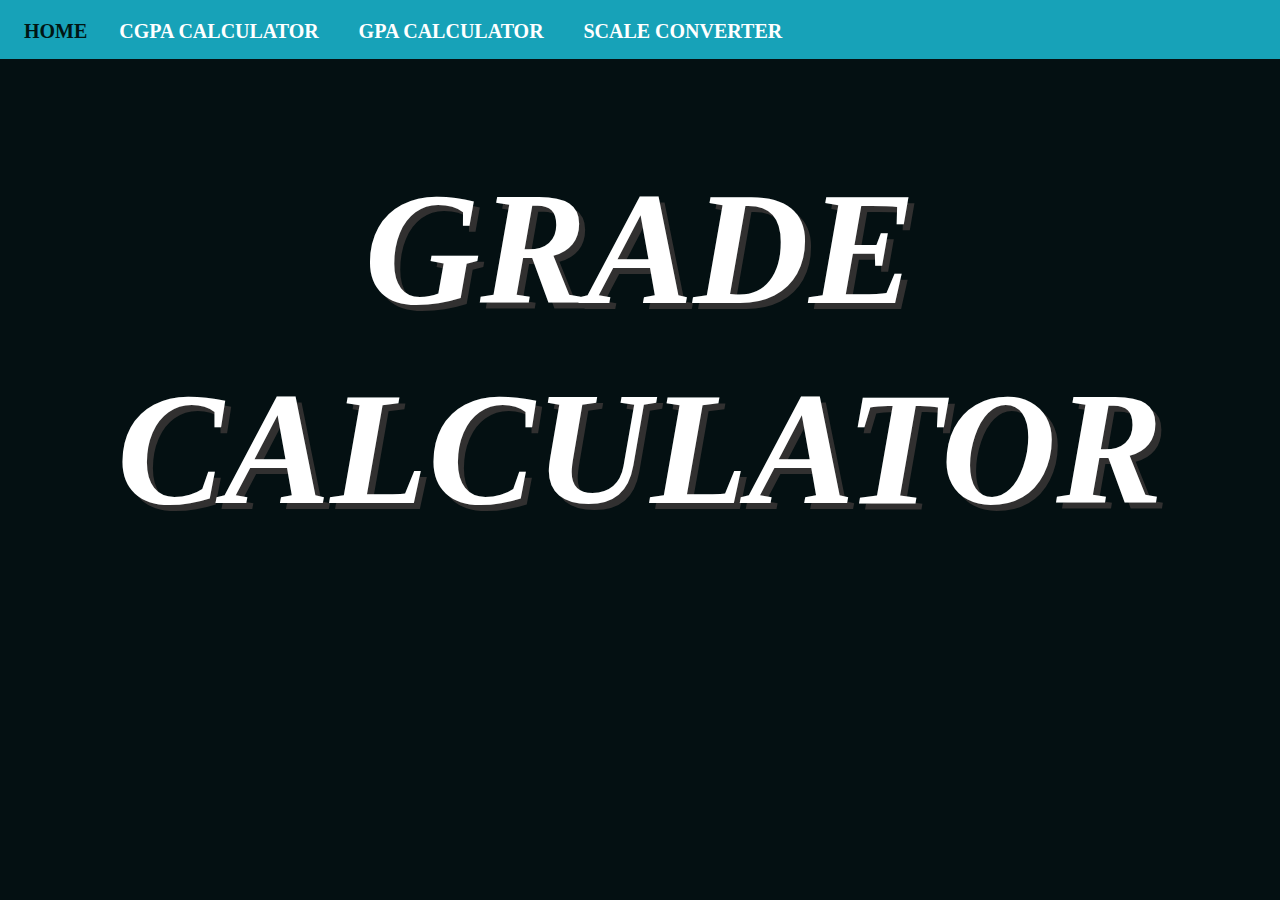
<file: index.html>
<!DOCTYPE html>
<html>

<head>
  <meta charset="UTF-8">
  <meta name="viewport" content="width=device-width, initial-scale=1.0">
  <meta name="google-adsense-account" content="ca-pub-3995696740758611">
  <title>Grade Calculator</title>

  <script src="https://ajax.googleapis.com/ajax/libs/jquery/3.3.1/jquery.min.js"></script>
  <link href="https://cdn.jsdelivr.net/npm/bootstrap@4.5.2/dist/css/bootstrap.min.css" rel="stylesheet">
  <script src="https://cdn.jsdelivr.net/npm/bootstrap@4.5.2/dist/js/bootstrap.bundle.min.js"></script>
  <link rel="stylesheet" type="text/css" href="external.css">
  <script src="external.js"></script>


  <!-- <script>
    $(document).ready(function () {
      $("div.effects").fadeIn(0);
    });
    $(document).ready(function () {
      $("div.effect2").fadeIn(0);
    });
  </script> -->

  <style>
    /* GPA Calculator Heading */
    .header {
      font-size: 160px;
      text-transform: capitalize;
      font-variant: small-caps;
      font-family: "Verdana";
      text-align: center;
      font-style: oblique;
      color: white;
      font-weight: 900;
      text-shadow: 6px 6px rgb(49, 48, 48);
      line-height: 200px;
      margin: 10vh;
    }


    /* Unordered list for Login and signup  */
    ul.first {
      list-style-type: none;
      margin: 0;
      padding: 0;
      overflow: hidden;
      background-color: #333;
      position: -webkit-sticky;
      /* Safari */
      position: sticky;
      top: 0;
      width: 100%;
    }


    /* Unordered list in div class = "Index"  */
    ul.second {
      list-style-type: none;
      margin: 0px;
      padding: 0px;
      align-items: center;
    }

    /* Index for DIV Tag */
    div.index {
      padding: 10vh;
      margin: 20vh 35vh;
      background-color: rgb(190, 216, 186);
      border: 1px solid white;
      border-radius: 50px;
      min-width: 300px;
      align-items: center;

      /* box-shadow:10px 10px rgba(208, 219, 255, 0.83); */
    }

    a.index:hover {
      color: black;
      border-radius: 40px;
    }

    a.index {
      display: block;
      border: 2px solid black;
      margin: 40px;
      text-align: center;
      text-decoration: none;
      border-radius: 20px;
      padding: 30px 70px;
      overflow: hidden;
      font-weight: 900;
      background-color: rgb(190, 216, 186);
      color: white;
      min-height: 25px;
      min-width: 200px;

    }
  </style>

  <link rel="apple-touch-icon" sizes="180x180" href="/apple-touch-icon.png">
  <link rel="icon" type="image/png" sizes="32x32" href="/favicon-32x32.png">
  <link rel="icon" type="image/png" sizes="16x16" href="/favicon-16x16.png">
  <link rel="manifest" href="/site.webmanifest">

  <!-- Google tag (gtag.js) -->
  <script async src="https://www.googletagmanager.com/gtag/js?id=G-PCPWX70EK5"></script>
  <script>
    window.dataLayer = window.dataLayer || [];
    function gtag() { dataLayer.push(arguments); }
    gtag('js', new Date());

    gtag('config', 'G-PCPWX70EK5');
  </script>
</head>

<body>
  <div class="desktop-only">
    <div class="effect2">
      <nav class="navbar sticky-top navbar-expand-sm bg-info">
        <ul class="navbar-nav mr-auto">
          <li class="nav-item">
            <a class="navbar-brand nav-link" href="./" id="active">
              Home
            </a>
          </li>
          <li class="nav-item">
            <a class="navbar-brand nav-link" href="./cgpa">
              CGPA Calculator
            </a>
            <a class="navbar-brand nav-link" href="./gpa">
              GPA Calculator
            </a>
            <a class="navbar-brand nav-link" href="./converter">
              Scale Converter
            </a>
          </li>
        </ul>
      </nav>
    </div>
    <div class="effects">
      <div class="header">
        <p>GRADE<br>CALCULATOR</p>
      </div>
    </div>
  </div>

  <div class="mobile-only">
    <nav class="navbar sticky-top navbar-expand-sm bg-info">
      <a class="navbar-brand" href="#" style="color:black">Menu</a>
      <button class="navbar-toggler custom-toggler" type="button" data-toggle="collapse" data-target="#navbarNav"
        aria-controls="navbarNav" aria-expanded="false" aria-label="Toggle navigation">
        <span class="navbar-toggler-icon">
          <span class="icon-bar"></span>
          <span class="icon-bar"></span>
          <span class="icon-bar"></span>
        </span>
      </button>
      <div class="collapse navbar-collapse" id="navbarNav">
        <ul class="navbar-nav mr-auto">
          <li class="nav-item">
            <a class="nav-link" href="./">Home</a>
          </li>
          <li class="nav-item">
            <a class="nav-link" href="./cgpa.html">CGPA Calculator</a>
          </li>
          <li class="nav-item">
            <a class="nav-link" href="./gpa.html">GPA Calculator</a>
          </li>
          <li class="nav-item">
            <a class="nav-link" href="./converter.html">Scale Converter</a>
          </li>
        </ul>
      </div>
    </nav>
    <div class="container d-flex justify-content-center align-items-center">
      <h1>Grade Calculator</h1>
    </div>
    <button class="scroll-to-top-button" onclick="scrollToTop()" id="scrollToTopBtn">
      <svg class="scroll-to-top-icon" viewBox="0 0 384 512">
        <path
          d="M214.6 41.4c-12.5-12.5-32.8-12.5-45.3 0l-160 160c-12.5 12.5-12.5 32.8 0 45.3s32.8 12.5 45.3 0L160 141.2V448c0 17.7 14.3 32 32 32s32-14.3 32-32V141.2L329.4 246.6c12.5 12.5 32.8 12.5 45.3 0s12.5-32.8 0-45.3l-160-160z">
        </path>
      </svg>
    </button>
  </div>
</body>

</html>
</file>
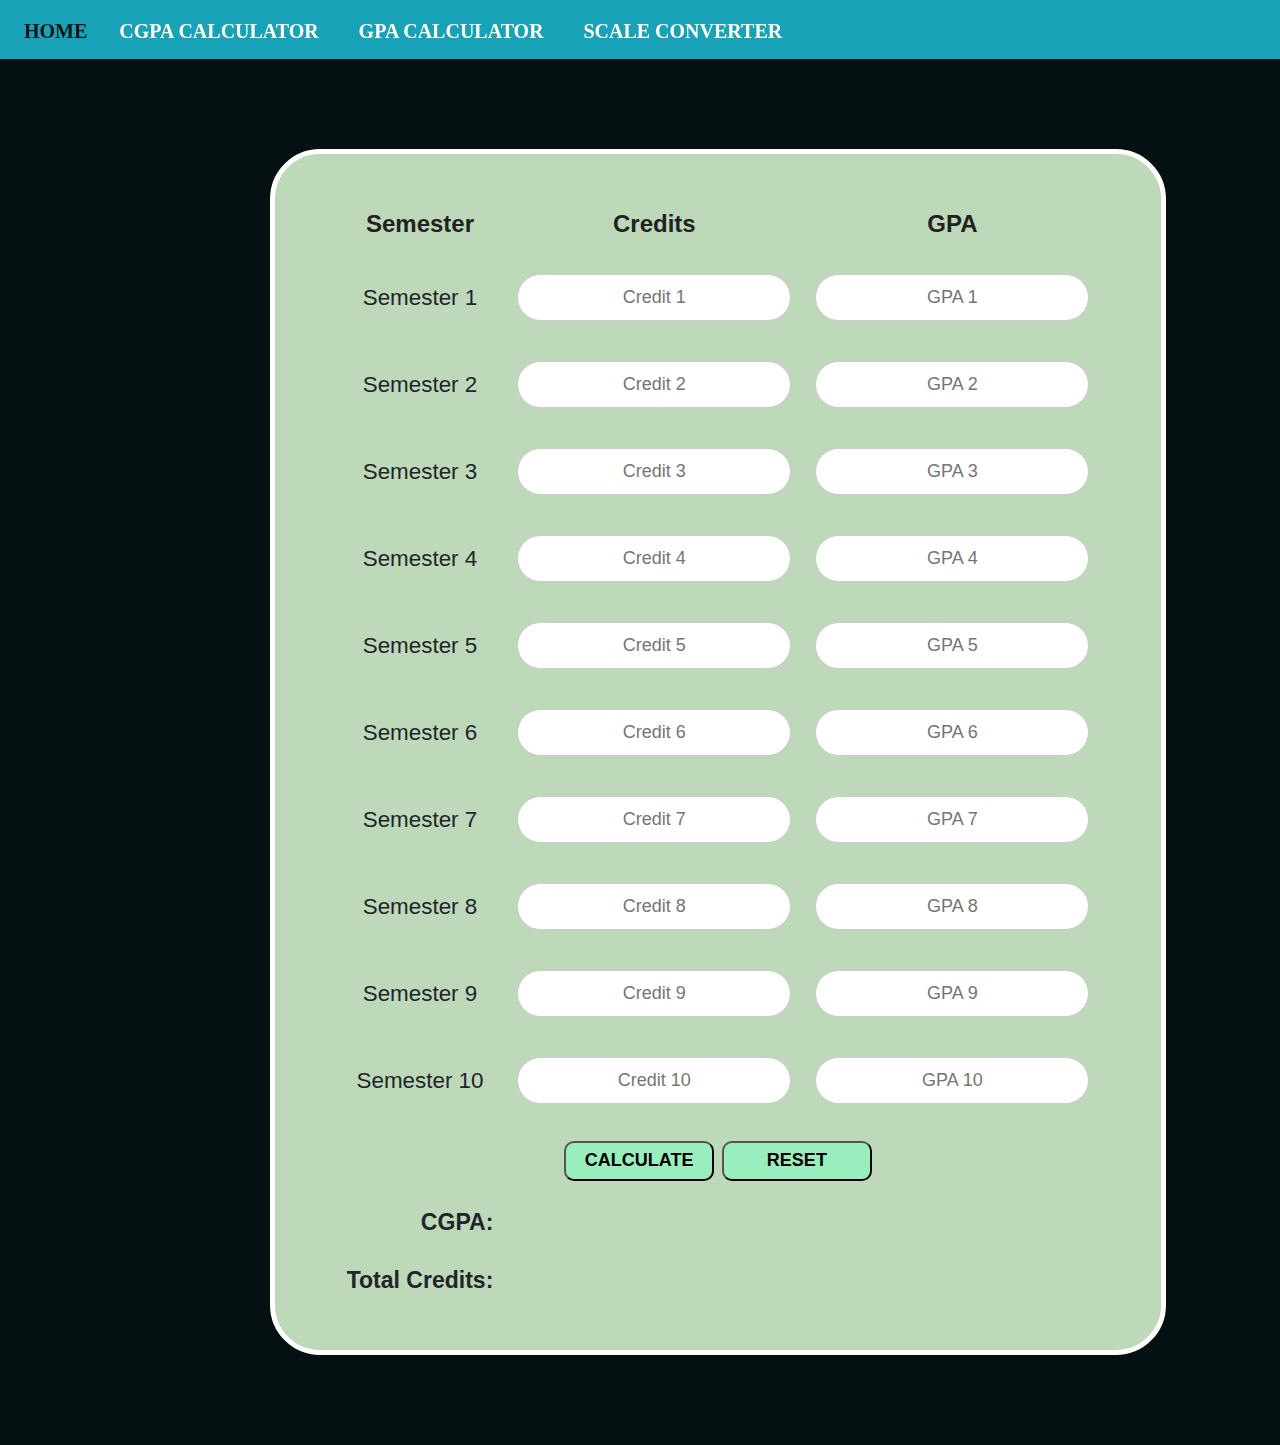
<file: cgpa.html>
<!DOCTYPE html>
<html>
  <head>
    <meta charset="UTF-8" />
    <meta name="viewport" content="width=device-width, initial-scale=1.0" />
    <title>CGPA Calculator</title>
    <script src="cgpa.js"></script>
    <script src="https://ajax.googleapis.com/ajax/libs/jquery/3.3.1/jquery.min.js"></script>

    <link
      href="https://cdn.jsdelivr.net/npm/bootstrap@4.5.2/dist/css/bootstrap.min.css"
      rel="stylesheet"
    />
    <script src="https://cdn.jsdelivr.net/npm/bootstrap@4.5.2/dist/js/bootstrap.bundle.min.js"></script>
    <link rel="stylesheet" type="text/css" href="external.css" />

    <script>
      function gpaCalculator() {}
    </script>
    <script>
      $(document).ready(function () {
        $("div.table").fadeIn(2500);
      });
    </script>

    <style>
      input[type="number"]::-webkit-inner-spin-button,
      input[type="number"]::-webkit-outer-spin-button {
        -webkit-appearance: none;
        margin: 0;
      }

      /* Firefox */
      input[type="number"] {
        -moz-appearance: textfield;
      }

      /* #append strong {
      font-size: 90%;
    } */

      /* Table Border and background */
      div.table {
        display: flex;
        justify-content: center;
        border: 5px solid white;
        border-radius: 50px;
        padding: 40px;
        margin: 10vh 30vh;
        /* Center the div horizontally */
        overflow: hidden;
        text-align: center;
        align-items: center;
        background-color: rgb(190, 216, 186);
        width: 70%;
      }

      /* Text Boxes CSS */
      input[type="number"] {
        width: 100%;
        padding: 9px 20px;
        margin: 8px 0;
        display: inline-block;
        border: 1px solid #ccc;
        box-sizing: border-box;
        font-size: large;
        border-radius: 40px;
        text-align: center;
        overflow: hidden;
      }

      table {
        border-collapse: collapse;
        /* Ensures that border-spacing works */
        border-color: rgb(190, 216, 186);
      }

      /* Button CSS */
      input[type="button"] {
        width: 150px;
        text-transform: uppercase;
        /* padding: 9px 20px; */
        border-radius: 10px;
        overflow: hidden;
        height: 40px;
        font-size: large;
        background-color: rgb(153, 238, 190);
        font-weight: 900;
        text-align: center;
      }

      /* Change Button color on hovering */
      input[type="button"]:hover {
        color: #02568a;
        border-radius: 20px;
        /* background-color: #02568a; */
      }

      option {
        text-align: center;
      }

      select {
        width: 118px;
        padding: 9px 20px;
        margin: 8px 0;
        border: 1px solid #ccc;
        height: 40px;
        font-size: large;
        border-radius: 40px;
        text-align: center;
      }

      #line,
      #append {
        border: none;
      }

      #semester {
        font-size: 80%;
        text-align: center;
        border: none;
        vertical-align: middle;
      }

      #headings {
        color: rgb(33, 33, 33);
        font-size: x-large;
        border: none;
      }

      .showdata {
        text-align: left;
        color: black;
        vertical-align: middle;
        margin: 0%;
        padding: 0%;
        font-size: 23.04px;
        /* padding-top: -10px;
      padding-bottom: 10px; */
      }
    </style>
    <link rel="apple-touch-icon" sizes="180x180" href="/apple-touch-icon.png" />
    <link rel="icon" type="image/png" sizes="32x32" href="/favicon-32x32.png" />
    <link rel="icon" type="image/png" sizes="16x16" href="/favicon-16x16.png" />
    <link rel="manifest" href="/site.webmanifest" />

    <!-- Google tag (gtag.js) -->
    <script
      async
      src="https://www.googletagmanager.com/gtag/js?id=G-PCPWX70EK5"
    ></script>
    <script>
      window.dataLayer = window.dataLayer || [];
      function gtag() {
        dataLayer.push(arguments);
      }
      gtag("js", new Date());

      gtag("config", "G-PCPWX70EK5");
    </script>
  </head>

  <body>
    <div class="desktop-only">
      <div>
        <nav class="navbar sticky-top navbar-expand-sm bg-info">
          <ul class="navbar-nav mr-auto">
            <li class="nav-item">
              <a class="navbar-brand nav-link" href="./" id="active"> Home </a>
            </li>
            <li class="nav-item">
              <a class="navbar-brand nav-link" href="./cgpa">
                CGPA Calculator
              </a>
              <a class="navbar-brand nav-link" href="./gpa"> GPA Calculator </a>
              <a class="navbar-brand nav-link" href="./converter">
                Scale Converter
              </a>
            </li>
          </ul>
        </nav>
      </div>

      <div class="table">
        <table>
          <tr>
            <th id="headings">Semester</th>
            <th id="headings">Credits</th>
            <th id="headings">GPA</th>
          </tr>
          <tr>
            <td id="semester">Semester 1</td>
            <td id="line">
              <input type="number" placeholder="Credit 1" id="crd1" />
            </td>
            <td id="line">
              <input type="number" placeholder="GPA 1" id="gpa1" />
            </td>
          </tr>
          <tr>
            <td id="semester">Semester 2</td>
            <td id="line">
              <input type="number" placeholder="Credit 2" id="crd2" />
            </td>
            <td id="line">
              <input type="number" placeholder="GPA 2" id="gpa2" />
            </td>
          </tr>
          <tr>
            <td id="semester">Semester 3</td>
            <td id="line">
              <input type="number" placeholder="Credit 3" id="crd3" />
            </td>
            <td id="line">
              <input type="number" placeholder="GPA 3" id="gpa3" />
            </td>
          </tr>
          <tr>
            <td id="semester">Semester 4</td>
            <td id="line">
              <input type="number" placeholder="Credit 4" id="crd4" />
            </td>
            <td id="line">
              <input type="number" placeholder="GPA 4" id="gpa4" />
            </td>
          </tr>
          <tr>
            <td id="semester">Semester 5</td>
            <td id="line">
              <input type="number" placeholder="Credit 5" id="crd5" />
            </td>
            <td id="line">
              <input type="number" placeholder="GPA 5" id="gpa5" />
            </td>
          </tr>
          <tr>
            <td id="semester">Semester 6</td>
            <td id="line">
              <input type="number" placeholder="Credit 6" id="crd6" />
            </td>
            <td id="line">
              <input type="number" placeholder="GPA 6" id="gpa6" />
            </td>
          </tr>
          <tr>
            <td id="semester">Semester 7</td>
            <td id="line">
              <input type="number" placeholder="Credit 7" id="crd7" />
            </td>
            <td id="line">
              <input type="number" placeholder="GPA 7" id="gpa7" />
            </td>
          </tr>
          <tr>
            <td id="semester">Semester 8</td>
            <td id="line">
              <input type="number" placeholder="Credit 8" id="crd8" />
            </td>
            <td id="line">
              <input type="number" placeholder="GPA 8" id="gpa8" />
            </td>
          </tr>
          <tr>
            <td id="semester">Semester 9</td>
            <td id="line">
              <input type="number" placeholder="Credit 9" id="crd9" />
            </td>
            <td id="line">
              <input type="number" placeholder="GPA 9" id="gpa9" />
            </td>
          </tr>
          <tr>
            <td id="semester">Semester 10</td>
            <td id="line">
              <input type="number" placeholder="Credit 10" id="crd10" />
            </td>
            <td id="line">
              <input type="number" placeholder="GPA 10" id="gpa10" />
            </td>
          </tr>
          <tr>
            <td colspan="3" style="text-align: center" id="line">
              <input
                type="button"
                onClick="cgpaCalculator()"
                value="Calculate"
              />
              <input type="button" onClick="resetForm()" value="Reset" />
            </td>
          </tr>
          <tr>
            <td
              colspan="1"
              style="
                text-align: right;
                vertical-align: middle;
                font-size: 23.04px;
              "
              id="line"
            >
              <b>CGPA: </b>
            </td>
            <td
              colspan="2"
              style="text-align: left; vertical-align: middle"
              id="append"
            >
              <div class="showdata">
                <p id="showCGPA" style="margin: 0%; font-size: 23.04px"></p>
              </div>
            </td>
          </tr>
          <tr>
            <td
              colspan="1"
              style="
                text-align: left;
                vertical-align: middle;
                font-size: 23.04px;
              "
              id="line"
            >
              <b>Total Credits: </b>
            </td>
            <td
              colspan="2"
              style="
                text-align: left;
                vertical-align: middle;
                font-size: 23.04px;
              "
              id="append"
            >
              <div class="showData">
                <p id="showCred" style="margin: 0%; font-size: 23.04px"></p>
              </div>
            </td>
          </tr>
        </table>
      </div>
    </div>

    <div class="mobile-only">
      <nav class="navbar sticky-top navbar-expand-sm bg-info">
        <a class="navbar-brand" href="#" style="color:black">CGPA Calculator</a>
        <button
          class="navbar-toggler custom-toggler"
          type="button"
          data-toggle="collapse"
          data-target="#navbarNav"
          aria-controls="navbarNav"
          aria-expanded="false"
          aria-label="Toggle navigation"
        >
          <span class="navbar-toggler-icon">
            <span class="icon-bar"></span>
            <span class="icon-bar"></span>
            <span class="icon-bar"></span>
          </span>
        </button>
        <div class="collapse navbar-collapse" id="navbarNav">
          <ul class="navbar-nav mr-auto">
            <li class="nav-item">
              <a class="nav-link" href="./">Home</a>
            </li>
            <li class="nav-item">
              <a class="nav-link" href="./cgpa.html">CGPA Calculator</a>
            </li>
            <li class="nav-item">
              <a class="nav-link" href="./gpa.html">GPA Calculator</a>
            </li>
            <li class="nav-item">
              <a class="nav-link" href="./converter.html">Scale Converter</a>
            </li>
          </ul>
        </div>
      </nav>

      <div class="container">
        <div class="table-container">
          <table class="table table-borderless">
            <thead>
              <tr>
                <th>Semester</th>
                <th>Credits</th>
                <th>GPA</th>
                <th>Action</th>
              </tr>
            </thead>
            <tbody id="tableBody">
              <tr>
                <td>Semester 1</td>
                <td><input type="number" placeholder="Credit 1" id="crd1"></td>
                <td><input type="number" placeholder="GPA 1" id="gpa1"></td>
                <td><button class="btn-delete" onclick="deleteRow(this)">Delete</button></td>
              </tr>
              <tr>
                <td>Semester 2</td>
                <td><input type="number" placeholder="Credit 2" id="crd2"></td>
                <td><input type="number" placeholder="GPA 2" id="gpa2"></td>
                <td><button class="btn-delete" onclick="deleteRow(this)">Delete</button></td>
              </tr>
              <tr>
                <td>Semester 3</td>
                <td><input type="number" placeholder="Credit 3" id="crd3"></td>
                <td><input type="number" placeholder="GPA 3" id="gpa3"></td>
                <td><button class="btn-delete" onclick="deleteRow(this)">Delete</button></td>
              </tr>
              <tr>
                <td>Semester 4</td>
                <td><input type="number" placeholder="Credit 4" id="crd4"></td>
                <td><input type="number" placeholder="GPA 4" id="gpa4"></td>
                <td><button class="btn-delete" onclick="deleteRow(this)">Delete</button></td>
              </tr>
              <tr>
                <td>Semester 5</td>
                <td><input type="number" placeholder="Credit 5" id="crd5"></td>
                <td><input type="number" placeholder="GPA 5" id="gpa5"></td>
                <td><button class="btn-delete" onclick="deleteRow(this)">Delete</button></td>
              </tr>
            </tbody>
          </table>
          <div class="buttons-container">
            <input type="button" onClick="cgpaCalculator()" value="Calculate" class="btn btn-success">
            <input type="button" onClick="resetForm()" value="Reset" class="btn btn-secondary">
            <input type="button" onClick="addRow()" value="Add" class="btn btn-primary">
          </div>
          <div class="results-container mt-3 ml-5">
            <p><b>CGPA:</b> <span id="showCGPA"></span></p>
            <p><b>Total Credits:</b> <span id="showCred"></span></p>
          </div>
        </div>
    <script>
              function addRow() {
            const tableBody = document.getElementById('tableBody');
            const rowCount = tableBody.rows.length + 1;
            const newRow = `
                <tr>
                    <td>Semester ${rowCount}</td>
                    <td><input type="number" placeholder="Credit ${rowCount}" id="crd${rowCount}"></td>
                    <td><input type="number" placeholder="GPA ${rowCount}" id="gpa${rowCount}"></td>
                </tr>
            `;
            tableBody.insertAdjacentHTML('beforeend', newRow);
        }
    </script>

    </div>
  </body>
</html>
</file>
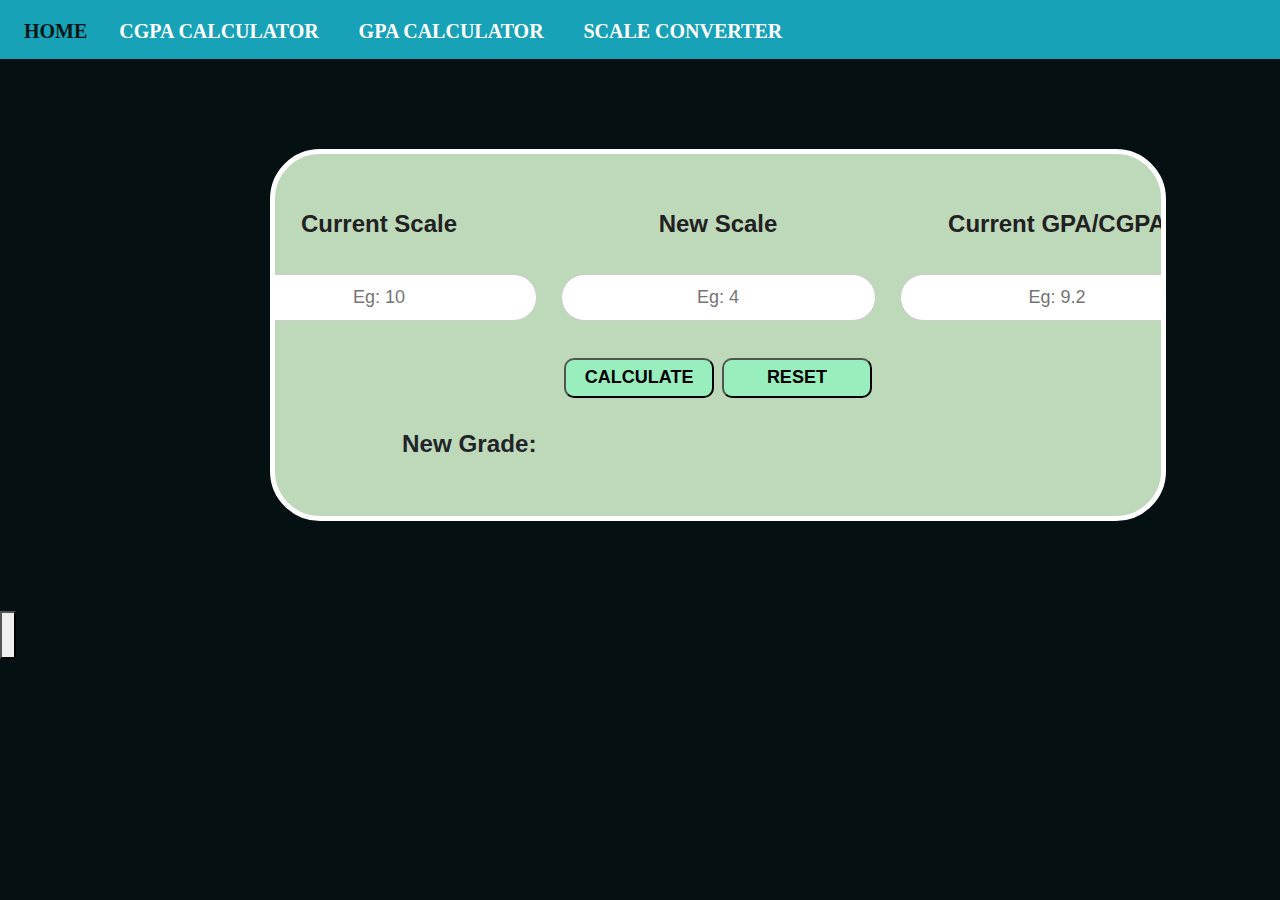
<file: converter.html>
<!DOCTYPE html>
<html>

<head>
  <meta charset="UTF-8" />
  <meta name="viewport" content="width=device-width, initial-scale=1.0" />
  <title>Converter</title>
  <script src="converter.js"></script>
  <script src="external.js"></script>
  <script src="https://ajax.googleapis.com/ajax/libs/jquery/3.3.1/jquery.min.js"></script>

  <link href="https://cdn.jsdelivr.net/npm/bootstrap@4.5.2/dist/css/bootstrap.min.css" rel="stylesheet" />
  <script src="https://cdn.jsdelivr.net/npm/bootstrap@4.5.2/dist/js/bootstrap.bundle.min.js"></script>
  <link rel="stylesheet" type="text/css" href="external.css" />

  <style>
    input[type=number]::-webkit-inner-spin-button,
    input[type=number]::-webkit-outer-spin-button {
      -webkit-appearance: none;
      margin: 0;
    }

    /* Firefox */
    input[type=number] {
      -moz-appearance: textfield;
    }

    /* Adjust the font size of the "New Grade" text */
    #cred b {
      font-size: 60%;
      /* Adjust the font size as needed */
    }

    /* Table Border and background */
    div.table {
      display: flex;
      justify-content: center;
      border: 5px solid white;
      border-radius: 50px;
      padding: 40px;
      margin: 10vh 30vh;
      /* Center the div horizontally */
      overflow: hidden;
      text-align: center;
      align-items: center;
      background-color: rgb(190, 216, 186);
      width: 70%;
    }

    /* Text Boxes CSS */
    input[type="number"] {
      width: 35vh;
      padding: 9px 20px;
      margin: 8px 0;
      display: inline-block;
      border: 1px solid #ccc;
      box-sizing: border-box;
      font-size: large;
      border-radius: 40px;
      text-align: center;
      overflow: hidden;
    }

    table {
      border-collapse: collapse;
      /* Ensures that border-spacing works */
      border-color: rgb(190, 216, 186);
    }

    /* Button CSS */
    input[type="button"] {
      width: 150px;
      text-transform: uppercase;
      /* padding: 9px 20px; */
      border-radius: 10px;
      overflow: hidden;
      height: 40px;
      font-size: large;
      background-color: rgb(153, 238, 190);
      font-weight: 900;
      text-align: center;
    }

    /* Change Button color on hovering */
    input[type="button"]:hover {
      color: #02568a;
      border-radius: 20px;
      /* background-color: #02568a; */
    }

    option {
      text-align: center;
    }

    select {
      width: 118px;
      padding: 9px 20px;
      margin: 8px 0;
      border: 1px solid #ccc;
      height: 40px;
      font-size: large;
      border-radius: 40px;
      text-align: center;
    }

    #cred {
      border: none;
      font-size: 28px;
    }

    #semester {
      font-size: 80%;
      text-align: center;
      border: none;
      vertical-align: middle;
    }

    #headings {
      color: rgb(33, 33, 33);
      font-size: x-large;
      border: none;
    }

    .showdata {
      text-align: center;
      color: black;
    }
  </style>
  <link rel="apple-touch-icon" sizes="180x180" href="/apple-touch-icon.png">
  <link rel="icon" type="image/png" sizes="32x32" href="/favicon-32x32.png">
  <link rel="icon" type="image/png" sizes="16x16" href="/favicon-16x16.png">
  <link rel="manifest" href="/site.webmanifest">

  <!-- Google tag (gtag.js) -->
  <script async src="https://www.googletagmanager.com/gtag/js?id=G-PCPWX70EK5"></script>
  <script>
    window.dataLayer = window.dataLayer || [];
    function gtag() { dataLayer.push(arguments); }
    gtag('js', new Date());

    gtag('config', 'G-PCPWX70EK5');
  </script>
</head>

<body>
  <div class="desktop-only">
    <div>
      <nav class="navbar sticky-top navbar-expand-sm bg-info">
        <ul class="navbar-nav mr-auto">
          <li class="nav-item">
            <a class="navbar-brand nav-link" href="./" id="active">
              Home
            </a>
          </li>
          <li class="nav-item">
            <a class="navbar-brand nav-link" href="./cgpa">
              CGPA Calculator
            </a>
            <a class="navbar-brand nav-link" href="./gpa">
              GPA Calculator
            </a>
            <a class="navbar-brand nav-link" href="./converter">
              Scale Converter
            </a>
          </li>
        </ul>
      </nav>
    </div>

    <div class="table">
      <table>
        <tr>
          <th id="headings">Current Scale</th>
          <th id="headings">New Scale</th>
          <th id="headings">Current GPA/CGPA</th>
        </tr>
        <tr>
          <td id="cred"><input type="number" placeholder="Eg: 10" id="original" /></td>
          <td id="cred"><input type="number" placeholder="Eg: 4" id="newScale" /></td>
          <td id="cred"><input type="number" placeholder="Eg: 9.2" id="currentGPA" /></td>
        </tr>
        <tr>
          <td colspan="3" style="text-align: center" id="cred">
            <input type="button" onClick="cgpaConverter()" value="Calculate" id="Calculate" />
            <input type="button" onClick="resetForm()" value="Reset" />
          </td>
          </td>
        </tr>

        <tr>
          <td colspan="1" id="cred" style="text-align: right ;">
            <b><big><big>New Grade: </big></big></b>
          </td>
          <td colspan="2" id="cred" style="text-align: left;vertical-align: middle;">
            <div class="showdata" style="text-align: left">
              <p id="showConvertedCGPA" style="margin:0%;font-size: 24.192px;"></p>
            </div>
          </td>
        </tr>
      </table>
    </div>

    <button class="scroll-to-top-button" onclick="scrollToTop()" id="scrollToTopBtn">
      <svg class="scroll-to-top-icon" viewBox="0 0 384 512">
        <path
          d="M214.6 41.4c-12.5-12.5-32.8-12.5-45.3 0l-160 160c-12.5 12.5-12.5 32.8 0 45.3s32.8 12.5 45.3 0L160 141.2V448c0 17.7 14.3 32 32 32s32-14.3 32-32V141.2L329.4 246.6c12.5 12.5 32.8 12.5 45.3 0s12.5-32.8 0-45.3l-160-160z">
        </path>
      </svg>
    </button>
  </div>

  <div class="mobile-only">
    <nav class="navbar sticky-top navbar-expand-sm bg-info">
      <a class="navbar-brand" href="#" style="color:black">Scale converter</a>
      <button class="navbar-toggler custom-toggler" type="button" data-toggle="collapse" data-target="#navbarNav"
        aria-controls="navbarNav" aria-expanded="false" aria-label="Toggle navigation">
        <span class="navbar-toggler-icon">
          <span class="icon-bar"></span>
          <span class="icon-bar"></span>
          <span class="icon-bar"></span>
        </span>
      </button>
      <div class="collapse navbar-collapse" id="navbarNav">
        <ul class="navbar-nav mr-auto">
          <li class="nav-item">
            <a class="nav-link" href="./">Home</a>
          </li>
          <li class="nav-item">
            <a class="nav-link" href="./cgpa.html">CGPA Calculator</a>
          </li>
          <li class="nav-item">
            <a class="nav-link" href="./gpa.html">GPA Calculator</a>
          </li>
          <li class="nav-item">
            <a class="nav-link" href="./converter.html">Scale Converter</a>
          </li>
        </ul>
      </div>
    </nav>


    <div class="container">
      <div class="row justify-content-center align-items-center">
        <div class="col-md-6 mt-5 col-sm-12">
          <input type="number" class="input-field p-3 my-2" placeholder="Current Scale (e.g., 10)" id="currentScale">
          <input type="number" class="input-field p-3 my-2" placeholder="New Scale (e.g., 4)" id="newScale">
          <input type="number" class="input-field p-3 my-2" placeholder="Current GPA/CGPA (e.g., 9.2)" id="currentGPA">

          <button class="btn btn-primary mt-3 mr-2" onclick="cgpaConverter()">Calculate</button>
          <button class="btn btn-primary mt-3 ml-2" onclick="reset()">Reset</button>

          <div class="result mt-4">
            <h4 class="text-center" style="color: white;">New GPA: <span id="newGPA"></span></h4>
          </div>
        </div>
      </div>
    </div>
  </div>
</body>

</html>
</file>
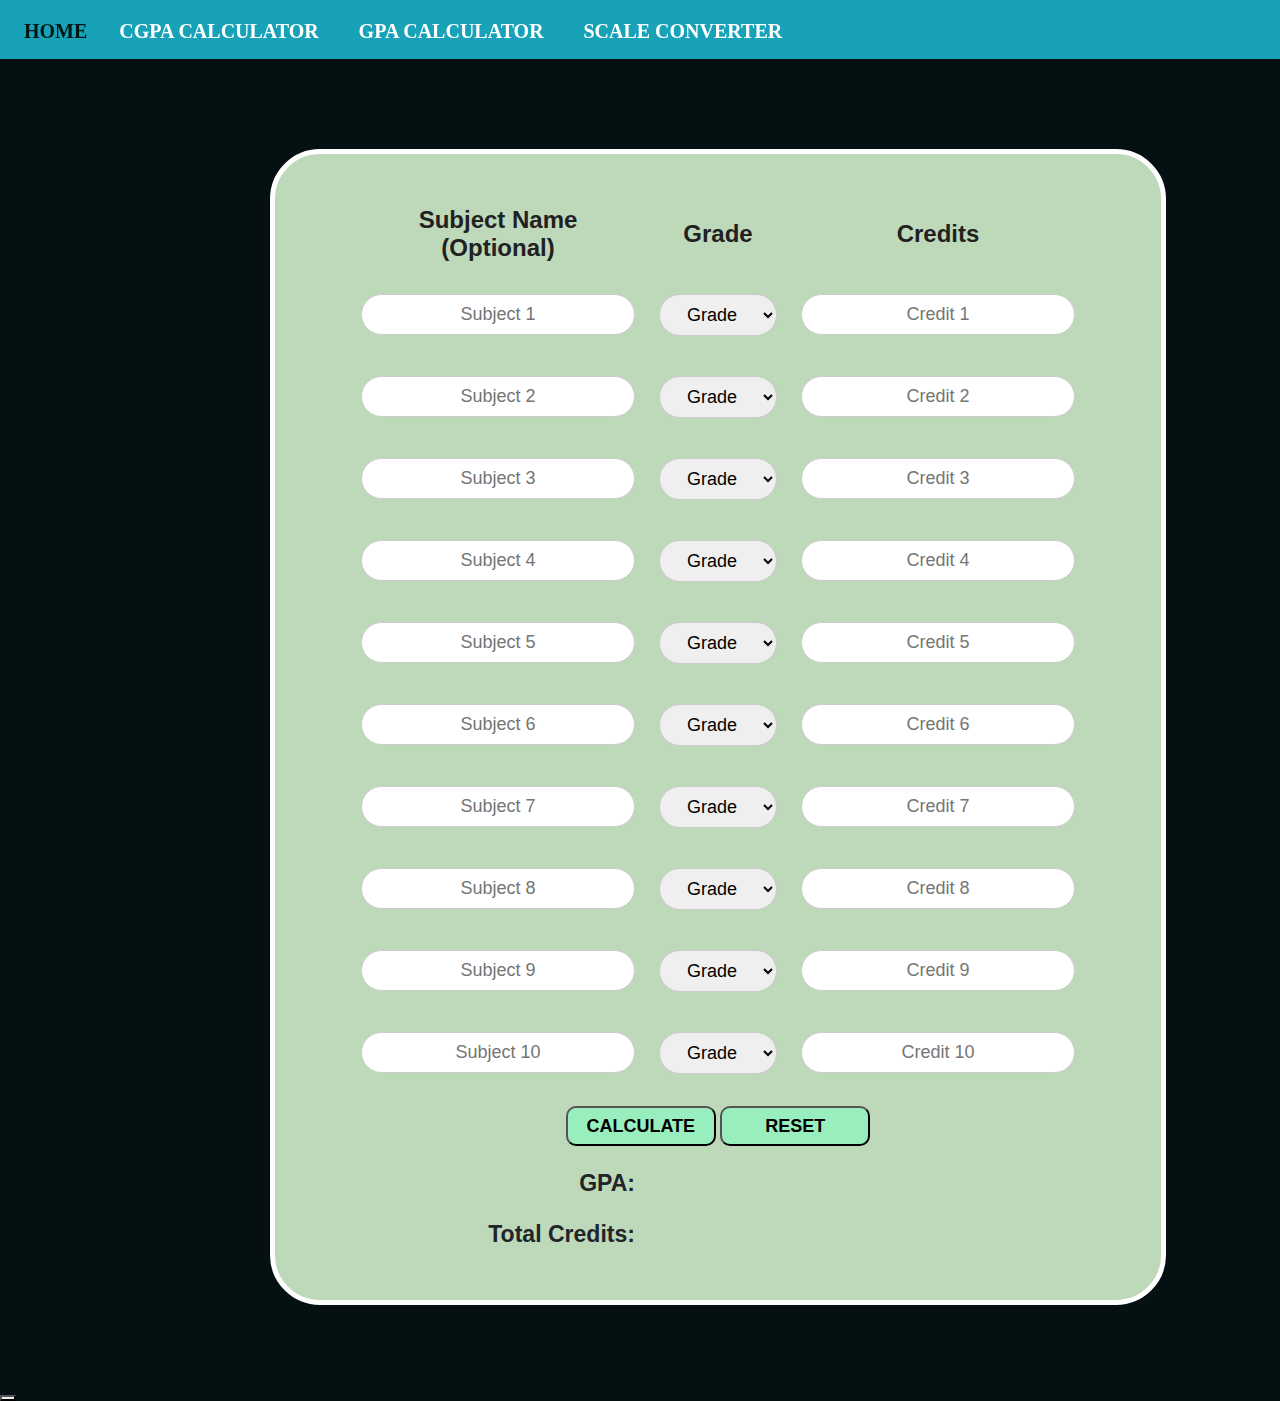
<file: gpa.html>
<html>

<head>
  <meta charset="UTF-8" />
  <meta name="viewport" content="width=device-width, initial-scale=1.0" />
  <title>GPA Calculator</title>
  <script src="https://ajax.googleapis.com/ajax/libs/jquery/3.3.1/jquery.min.js"></script>

  <link href="https://cdn.jsdelivr.net/npm/bootstrap@4.5.2/dist/css/bootstrap.min.css" rel="stylesheet" />
  <script src="https://cdn.jsdelivr.net/npm/bootstrap@4.5.2/dist/js/bootstrap.bundle.min.js"></script>
  <link rel="stylesheet" type="text/css" href="external.css" />
  <script src="external.js"></script>

  <script>
    $(document).ready(function () {
      $("div.table").fadeIn(2500);
    });
  </script>

  <style>
    input[type=number]::-webkit-inner-spin-button,
    input[type=number]::-webkit-outer-spin-button {
      -webkit-appearance: none;
      margin: 0;
    }

    /* Firefox */
    input[type=number] {
      -moz-appearance: textfield;
    }

    #headings {
      vertical-align: middle;
    }

    #append strong {
      font-size: 23.04px;
    }

    /* Table Border and background */
    div.table {
      display: flex;
      justify-content: center;
      border: 5px solid white;
      border-radius: 50px;
      padding: 40px;
      margin: 10vh 30vh;
      overflow: hidden;
      text-align: center;
      align-items: center;
      background-color: rgb(190, 216, 186);
      width: 70%;
    }

    /* Number Boxes CSS */
    input[type="number"] {
      width: 100%;
      padding: 9px 20px;
      margin: 8px 0;
      display: inline-block;
      border: 1px solid #ccc;
      box-sizing: border-box;
      font-size: large;
      border-radius: 40px;
      text-align: center;
      overflow: hidden;
    }

    /* Text Boxes CSS */
    input[type="text"] {
      width: 100%;
      padding: 9px 20px;
      margin: 8px 0;
      display: inline-block;
      border: 1px solid #ccc;
      box-sizing: border-box;
      font-size: large;
      border-radius: 40px;
      text-align: center;
      overflow: hidden;
    }

    /* Button CSS */
    input[type="button"] {
      width: 150px;
      text-transform: uppercase;
      /* padding: 9px 20px; */
      border-radius: 10px;
      overflow: hidden;
      height: 40px;
      font-size: large;
      background-color: rgb(153, 238, 190);
      font-weight: 900;
      text-align: center;
    }

    /* Change Button color on hovering */
    input[type="button"]:hover {
      color: #02568a;
      border-radius: 20px;
      /* background-color: #02568a; */
    }

    option {
      text-align: center;
    }

    select {
      width: 118px;
      padding: 9px 20px;
      margin: 8px 0;
      border: 1px solid #ccc;
      /* height: 40px; */
      font-size: large;
      border-radius: 40px;
      text-align: center;
      vertical-align: middle;
    }

    #headings {
      color: rgb(33, 33, 33);
      font-size: x-large;
      border: none;
      text-align: center;
    }

    table {
      border-collapse: collapse;
      /* Ensures that border-spacing works */
      border-color: rgb(190, 216, 186);
    }

    .showdata {
      text-align: center;
      color: black;
      /* font-size: 1.2rem; */
      /* padding-top: -10px; */
      /* padding-bottom: 10px; */
    }

    #line,
    #append {
      border: none;
    }
  </style>

  <link rel="apple-touch-icon" sizes="180x180" href="/apple-touch-icon.png">
  <link rel="icon" type="image/png" sizes="32x32" href="/favicon-32x32.png">
  <link rel="icon" type="image/png" sizes="16x16" href="/favicon-16x16.png">
  <link rel="manifest" href="/site.webmanifest">

  <!-- Google tag (gtag.js) -->
  <script async src="https://www.googletagmanager.com/gtag/js?id=G-PCPWX70EK5"></script>
  <script>
    window.dataLayer = window.dataLayer || [];
    function gtag() { dataLayer.push(arguments); }
    gtag('js', new Date());

    gtag('config', 'G-PCPWX70EK5');
  </script>
</head>

<body>
  <div class="desktop-only">
    <div>
      <nav class="navbar sticky-top navbar-expand-sm bg-info">
        <ul class="navbar-nav mr-auto">
          <li class="nav-item">
            <a class="navbar-brand nav-link" href="./" id="active">
              Home
            </a>
          </li>
          <li class="nav-item">
            <a class="navbar-brand nav-link" href="./cgpa">
              CGPA Calculator
            </a>
            <a class="navbar-brand nav-link" href="./gpa">
              GPA Calculator
            </a>
            <a class="navbar-brand nav-link" href="./converter">
              Scale Converter
            </a>
          </li>
        </ul>
      </nav>
    </div>
    <div class="table">
      <table>
        <tr>
          <th id="headings">Subject Name <br />(Optional)</th>
          <th id="headings">Grade</th>
          <th id="headings">Credits</th>
        </tr>
        <tr>
          <td id="line"><input type="text" placeholder="Subject 1" id="subject 1" /></td>
          <td id="line">
            <select id="sub1">
              <option value="grade">Grade</option>
              <option value="S">S</option>
              <option value="A">A</option>
              <option value="B">B</option>
              <option value="C">C</option>
              <option value="D">D</option>
              <option value="E">E</option>
              <option value="F">F</option>
            </select>
          </td>
          <td id="line"><input type="number" placeholder="Credit 1" id="crd1" /></td>
        </tr>
        <tr>
          <td id="line"><input type="text" placeholder="Subject 2" id="subject 2" /></td>
          <td id="line">
            <select id="sub2">
              <option value="grade">Grade</option>
              <option value="S">S</option>
              <option value="A">A</option>
              <option value="B">B</option>
              <option value="C">C</option>
              <option value="D">D</option>
              <option value="E">E</option>
              <option value="F">F</option>
            </select>
          </td>
          <td id="line"><input type="number" placeholder="Credit 2" id="crd2" /></td>
        </tr>
        <tr>
          <td id="line"><input type="text" placeholder="Subject 3" id="subject 3" /></td>
          <td id="line">
            <select id="sub3">
              <option value="grade">Grade</option>
              <option value="S">S</option>
              <option value="A">A</option>
              <option value="B">B</option>
              <option value="C">C</option>
              <option value="D">D</option>
              <option value="E">E</option>
              <option value="F">F</option>
            </select>
          </td>
          <td id="line"><input type="number" placeholder="Credit 3" id="crd3" /></td>
        </tr>
        <tr>
          <td id="line"><input type="text" placeholder="Subject 4" id="subject 4" /></td>
          <td id="line">
            <select id="sub4">
              <option value="grade">Grade</option>
              <option value="S">S</option>
              <option value="A">A</option>
              <option value="B">B</option>
              <option value="C">C</option>
              <option value="D">D</option>
              <option value="E">E</option>
              <option value="F">F</option>
            </select>
          </td>
          <td id="line"><input type="number" placeholder="Credit 4" id="crd4" /></td>
        </tr>
        <tr>
          <td id="line"><input type="text" placeholder="Subject 5" id="subject 5" /></td>
          <td id="line">
            <select id="sub5">
              <option value="grade">Grade</option>
              <option value="S">S</option>
              <option value="A">A</option>
              <option value="B">B</option>
              <option value="C">C</option>
              <option value="D">D</option>
              <option value="E">E</option>
              <option value="F">F</option>
            </select>
          </td>
          <td id="line"><input type="number" placeholder="Credit 5" id="crd5" /></td>
        </tr>
        <tr>
          <td id="line"><input type="text" placeholder="Subject 6" id="subject 6" /></td>
          <td id="line">
            <select id="sub6">
              <option value="grade">Grade</option>
              <option value="S">S</option>
              <option value="A">A</option>
              <option value="B">B</option>
              <option value="C">C</option>
              <option value="D">D</option>
              <option value="E">E</option>
              <option value="F">F</option>
            </select>
          </td>
          <td id="line"><input type="number" placeholder="Credit 6" id="crd6" /></td>
        </tr>
        <tr>
          <td id="line"><input type="text" placeholder="Subject 7" id="subject 7" /></td>
          <td id="line">
            <select id="sub7">
              <option value="grade">Grade</option>
              <option value="S">S</option>
              <option value="A">A</option>
              <option value="B">B</option>
              <option value="C">C</option>
              <option value="D">D</option>
              <option value="E">E</option>
              <option value="F">F</option>
            </select>
          </td>
          <td id="line"><input type="number" placeholder="Credit 7" id="crd7" /></td>
        </tr>
        <tr>
          <td id="line"><input type="text" placeholder="Subject 8" id="subject 8" /></td>
          <td id="line">
            <select id="sub8">
              <option value="grade">Grade</option>
              <option value="S">S</option>
              <option value="A">A</option>
              <option value="B">B</option>
              <option value="C">C</option>
              <option value="D">D</option>
              <option value="E">E</option>
              <option value="F">F</option>
            </select>
          </td>
          <td id="line"><input type="number" placeholder="Credit 8" id="crd8" /></td>
        </tr>
        <tr>
          <td id="line"><input type="text" placeholder="Subject 9" id="subject 9" /></td>
          <td id="line">
            <select id="sub9">
              <option value="grade">Grade</option>
              <option value="S">S</option>
              <option value="A">A</option>
              <option value="B">B</option>
              <option value="C">C</option>
              <option value="D">D</option>
              <option value="E">E</option>
              <option value="F">F</option>
            </select>
          </td>
          <td id="line"><input type="number" placeholder="Credit 9" id="crd9" /></td>
        </tr>
        <tr>
          <td id="line"><input type="text" placeholder="Subject 10" id="subject 10" /></td>
          <td id="line">
            <select id="sub10">
              <option value="grade">Grade</option>
              <option value="S">S</option>
              <option value="A">A</option>
              <option value="B">B</option>
              <option value="C">C</option>
              <option value="D">D</option>
              <option value="E">E</option>
              <option value="F">F</option>
            </select>
          </td>
          <td id="line"><input type="number" placeholder="Credit 10" id="crd10" /></td>
        </tr>

        <tr>
          <td id="line" colspan="3" align="center">
            <input type="button" onclick="calc()" value="Calculate" />
            <input type="button" onClick="resetForm()" value="Reset" />
          </td>
        </tr>

        <tr>
          <td id="line" colspan="1" style="text-align: right; vertical-align: middle;">
            <b><big><big>GPA: </big></big></b>
          </td>

          <td colspan="2" id="append" style="vertical-align: middle;">

            <div class="showdata" style="text-align: left">
              <p id="showGPA" style="margin:0%;"></p>
            </div>

          </td>
        </tr>
        <tr>
          <td colspan="1" id="line" style="text-align: right; vertical-align: middle;">
            <b><big><big>Total Credits: </big></big></b>
          </td>

          <td colspan="2" id="append">

            <div class="showData" style="text-align: left; margin-bottom: 0%;">
              <p id="showCred" style="margin:0%;"></p>
            </div>

          </td>
        </tr>
      </table>
    </div>
    <button class="scroll-to-top-button" onclick="scrollToTop()" id="scrollToTopBtn">
      <svg class="scroll-to-top-icon" viewBox="0 0 384 512">
        <path
          d="M214.6 41.4c-12.5-12.5-32.8-12.5-45.3 0l-160 160c-12.5 12.5-12.5 32.8 0 45.3s32.8 12.5 45.3 0L160 141.2V448c0 17.7 14.3 32 32 32s32-14.3 32-32V141.2L329.4 246.6c12.5 12.5 32.8 12.5 45.3 0s12.5-32.8 0-45.3l-160-160z">
        </path>
      </svg>
    </button>
  </div>

  <div class="mobile-only">
    <nav class="navbar sticky-top navbar-expand-sm bg-info">
      <a class="navbar-brand" href="#" style="color: black">Gpa Calculator</a>
      <button class="navbar-toggler custom-toggler" type="button" data-toggle="collapse" data-target="#navbarNav"
        aria-controls="navbarNav" aria-expanded="false" aria-label="Toggle navigation">
        <span class="navbar-toggler-icon">
          <span class="icon-bar"></span>
          <span class="icon-bar"></span>
          <span class="icon-bar"></span>
        </span>
      </button>
      <div class="collapse navbar-collapse" id="navbarNav">
        <ul class="navbar-nav mr-auto">
          <li class="nav-item">
            <a class="nav-link" href="./">Home</a>
          </li>
          <li class="nav-item">
            <a class="nav-link" href="./cgpa.html">CGPA Calculator</a>
          </li>
          <li class="nav-item">
            <a class="nav-link" href="./gpa.html">GPA Calculator</a>
          </li>
          <li class="nav-item">
            <a class="nav-link" href="./converter.html">Scale Converter</a>
          </li>
        </ul>
      </div>
    </nav>
  </div>

  <script src="gpaindex.js"></script>
</body>

</html>
</file>
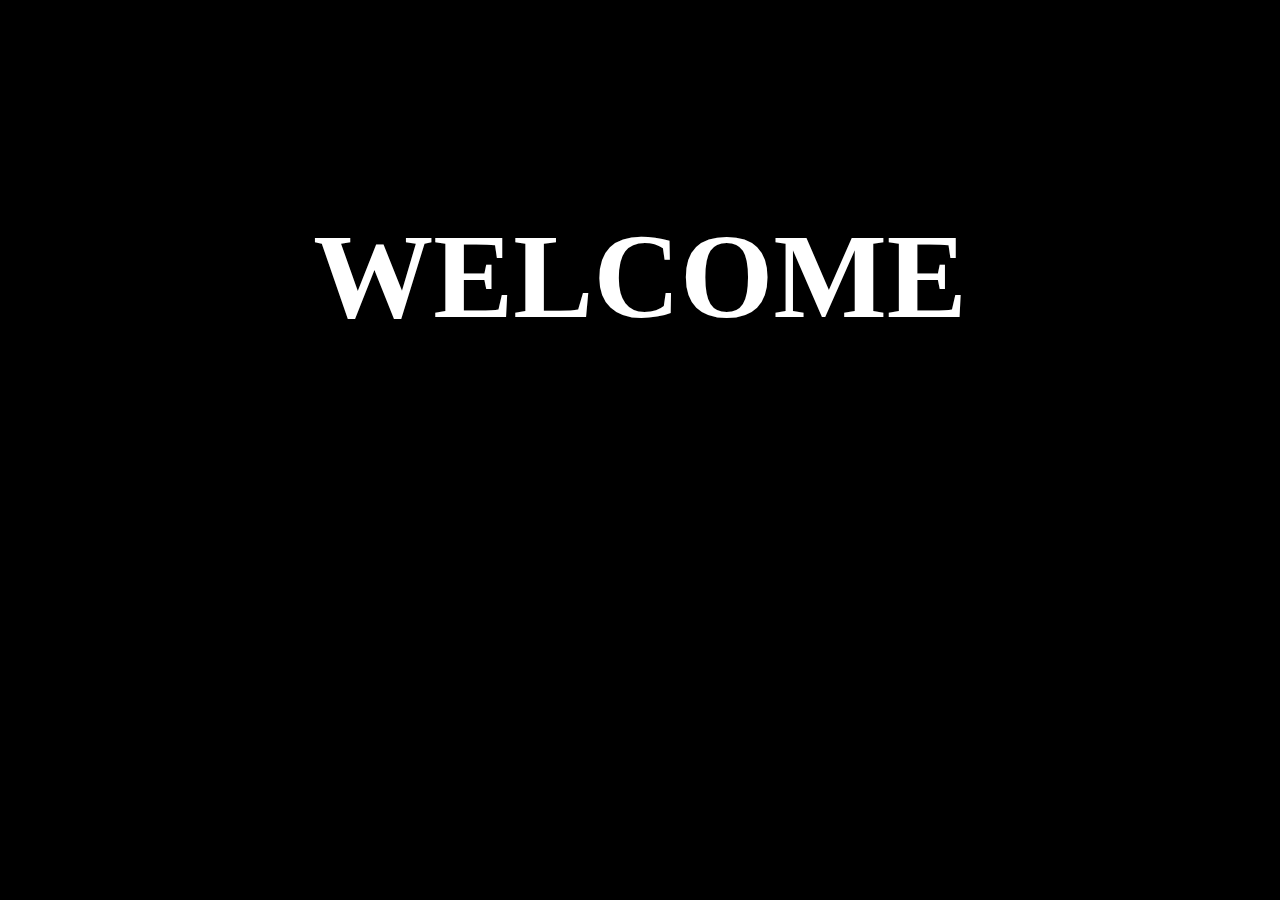
<file: welcome.html>
<html>

<head>
    <script src="https://ajax.googleapis.com/ajax/libs/jquery/3.3.1/jquery.min.js"></script>
    <script>
        $(document).ready(function () {
            function showhome() {
                window.location.replace("./index.html");
            }
            setTimeout(showhome, 1000);
        });
    </script>

    <link rel="apple-touch-icon" sizes="180x180" href="/apple-touch-icon.png">
    <link rel="icon" type="image/png" sizes="32x32" href="/favicon-32x32.png">
    <link rel="icon" type="image/png" sizes="16x16" href="/favicon-16x16.png">
    <link rel="manifest" href="/site.webmanifest">

    <!-- Google tag (gtag.js) -->
    <script async src="https://www.googletagmanager.com/gtag/js?id=G-PCPWX70EK5"></script>
    <script>
        window.dataLayer = window.dataLayer || [];
        function gtag() { dataLayer.push(arguments); }
        gtag('js', new Date());

        gtag('config', 'G-PCPWX70EK5');
    </script>
</head>

<body align="center" bgcolor="black">
    <h1 style="color:white;position: relative; top: 200px;font-size:120px;font-weight:900">WELCOME</h1>
</body>

</html>
</file>
<file: external.css>
body {
  font-size: 28px;
  background-color: rgb(4, 16, 18);
}

/* nav bar */
#p1 {
  color: white;
}

ul {
  list-style-type: none;
  margin: 0;
  padding: 0;
  overflow: hidden;
  position: -webkit-sticky;
  /* Safari */
  position: sticky;
  top: 0;
}

li {
  float: left;
}

#right {
  float: end;
  border: 2px solid white;
  border-radius: 20px;
  margin-left: 5px;
  margin-right: 5px;
  font-size: 20px;
}

/* Navbar css properties */
li a {
  text-transform: uppercase;
  font-weight: 900;
  font-family: "Times New Roman", Times, serif;
  display: block;
  color: white;
  text-align: center;
  padding: 14px 12px;
  text-decoration: none;
}

li a.one:hover {
  background-color: #9bdcd7;
}

li a.two:hover {
  color: #9bdcd7;
}

#active {
  color: #011614;
}

/*-------------chat gpt media------------------*/

/* Media query for typical smartphones */
@media (max-width: 575.98px) {
}

/* Media query for larger smartphones */
@media (min-width: 576px) and (max-width: 768px) {
}

/* Media query for landscape orientation on smartphones */
@media (max-width: 991.98px) and (orientation: landscape) {
}

/*---------------------------------------------------------------*/

/*-------------------------for desktop-------------------------*/
@media (min-width: 769px) {
  /* CSS rules for desktop */
  .mobile-only {
    display: none;
  }
}

/*---------------------For mobile screens------------------------*/
/* Mobile styles */
@media (max-width: 768px) {
  body {
    font-size: 1.2rem;
    text-align: center;
    /* overflow: hidden; */
  }

  /* Custom hamburger icon */
  .navbar-toggler .navbar-toggler-icon {
    display: flex;
    flex-direction: column;
    justify-content: space-around;
    width: 24px;
    height: 24px;
  }

  .navbar-toggler .icon-bar {
    width: 24px;
    height: 2px;
    background-color: black;
    display: block;
  }

  /* Navbar css properties */
  .navbar-nav .nav-link {
    text-transform: uppercase;
    font-weight: 500;
    font-family: "Times New Roman", Times, serif;
    display: block;
    color: white;
    text-align: left;
    /* padding: 14px 12px; */
    text-decoration: none;
  }
  .navbar-brand {
    text-transform: uppercase;
    font-weight: 650;
    font-family: "Times New Roman", Times, serif;
    display: block;
    color: black;
    text-align: left;
    /* padding: 14px 12px; */
    text-decoration: none;
  }

  .container {
    height: 100vh;
  }
  .input-field {
    max-width: 100%;
  }

  h1 {
    color: white;
    font-size: 5rem;
    vertical-align: middle;
  }

  /* CSS rules for mobile */
  .desktop-only {
    display: none;
  }

  .buttons-container {
    display: flex;
    justify-content: space-between;
    gap: 10px;
    margin-top: 10px;
  }

  #tableBody {
    color: white;
    font-size: medium;
  }
  thead {
    color: white;
  }
  #tableBody td {
    vertical-align: middle;
  }
  .results-container {
    color: white;
    text-align: left;
  }
  
  .btn-delete {
    color: white;
    background-color: red;
    border: none;
    border-radius: 5px;
    padding: 5px 10px;
    cursor: pointer;
  }
  .btn-delete:hover {
    background-color: darkred;
  }

}
</file>
